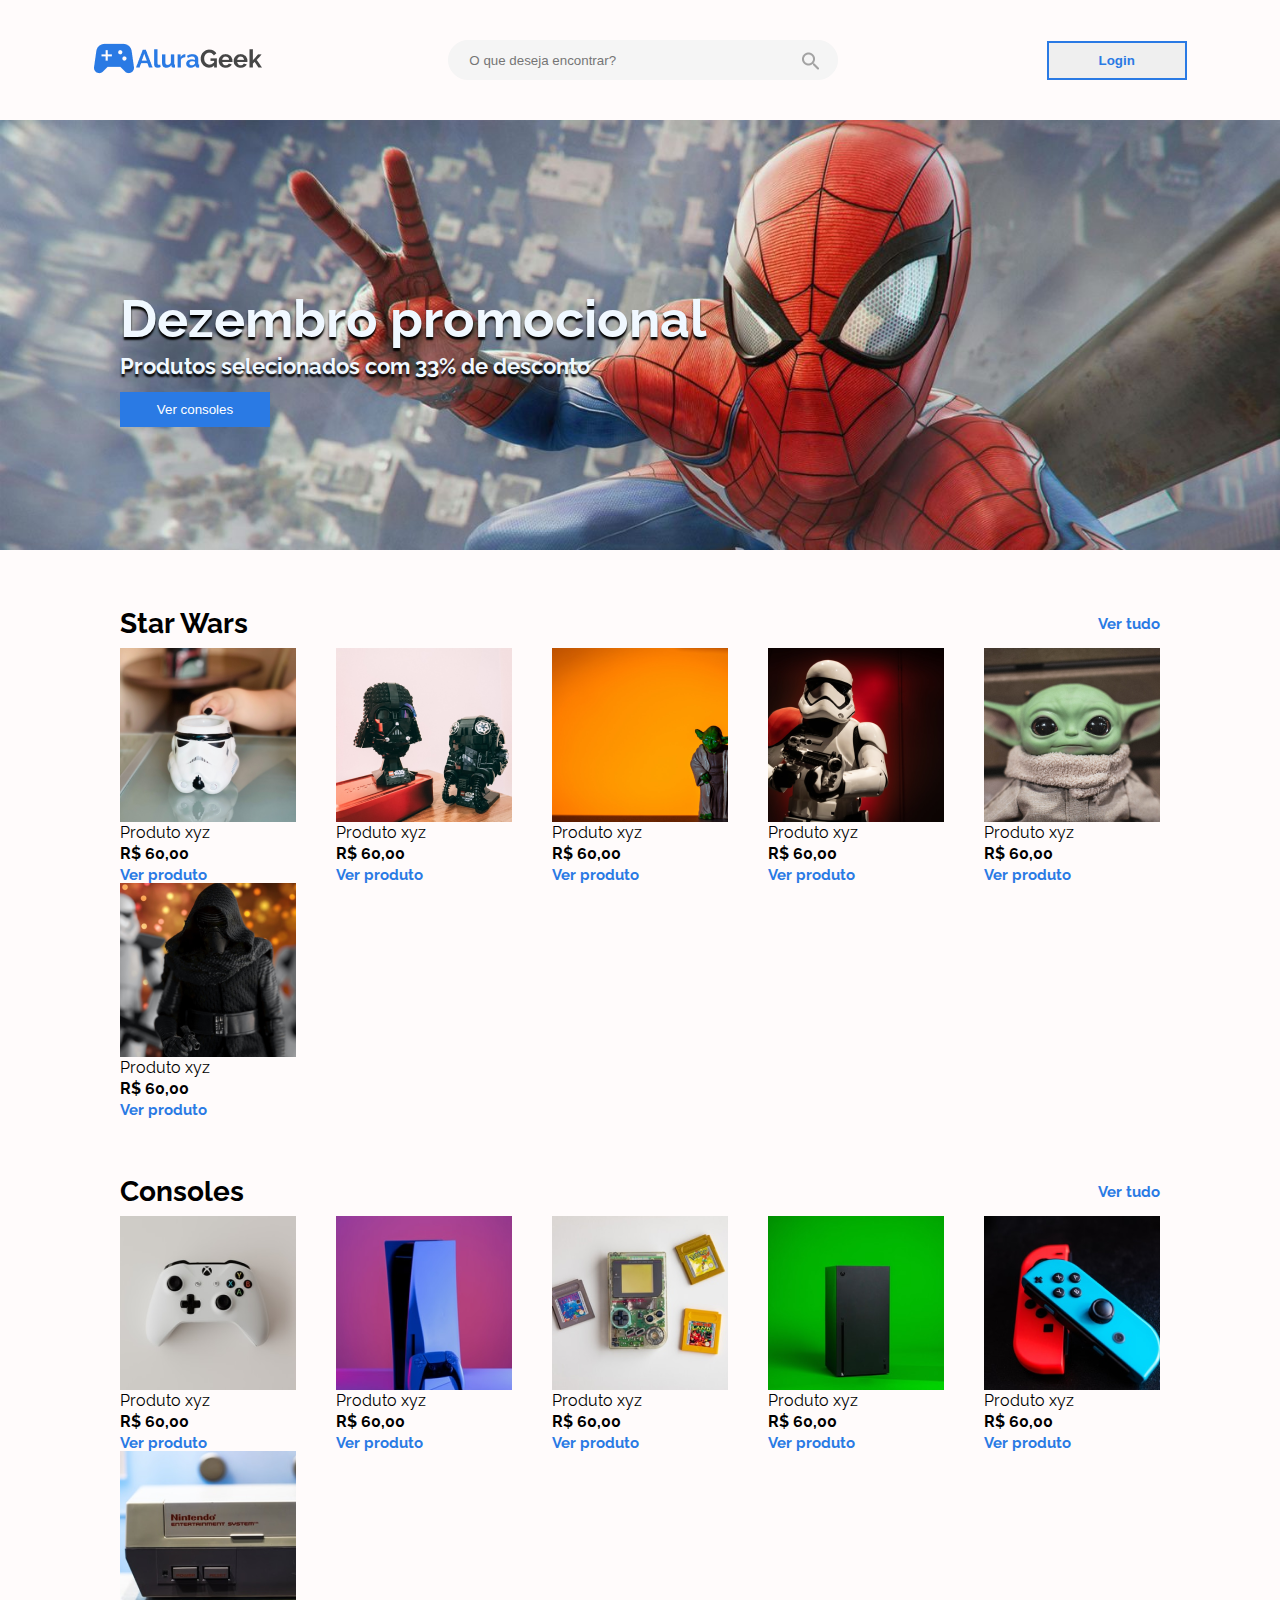
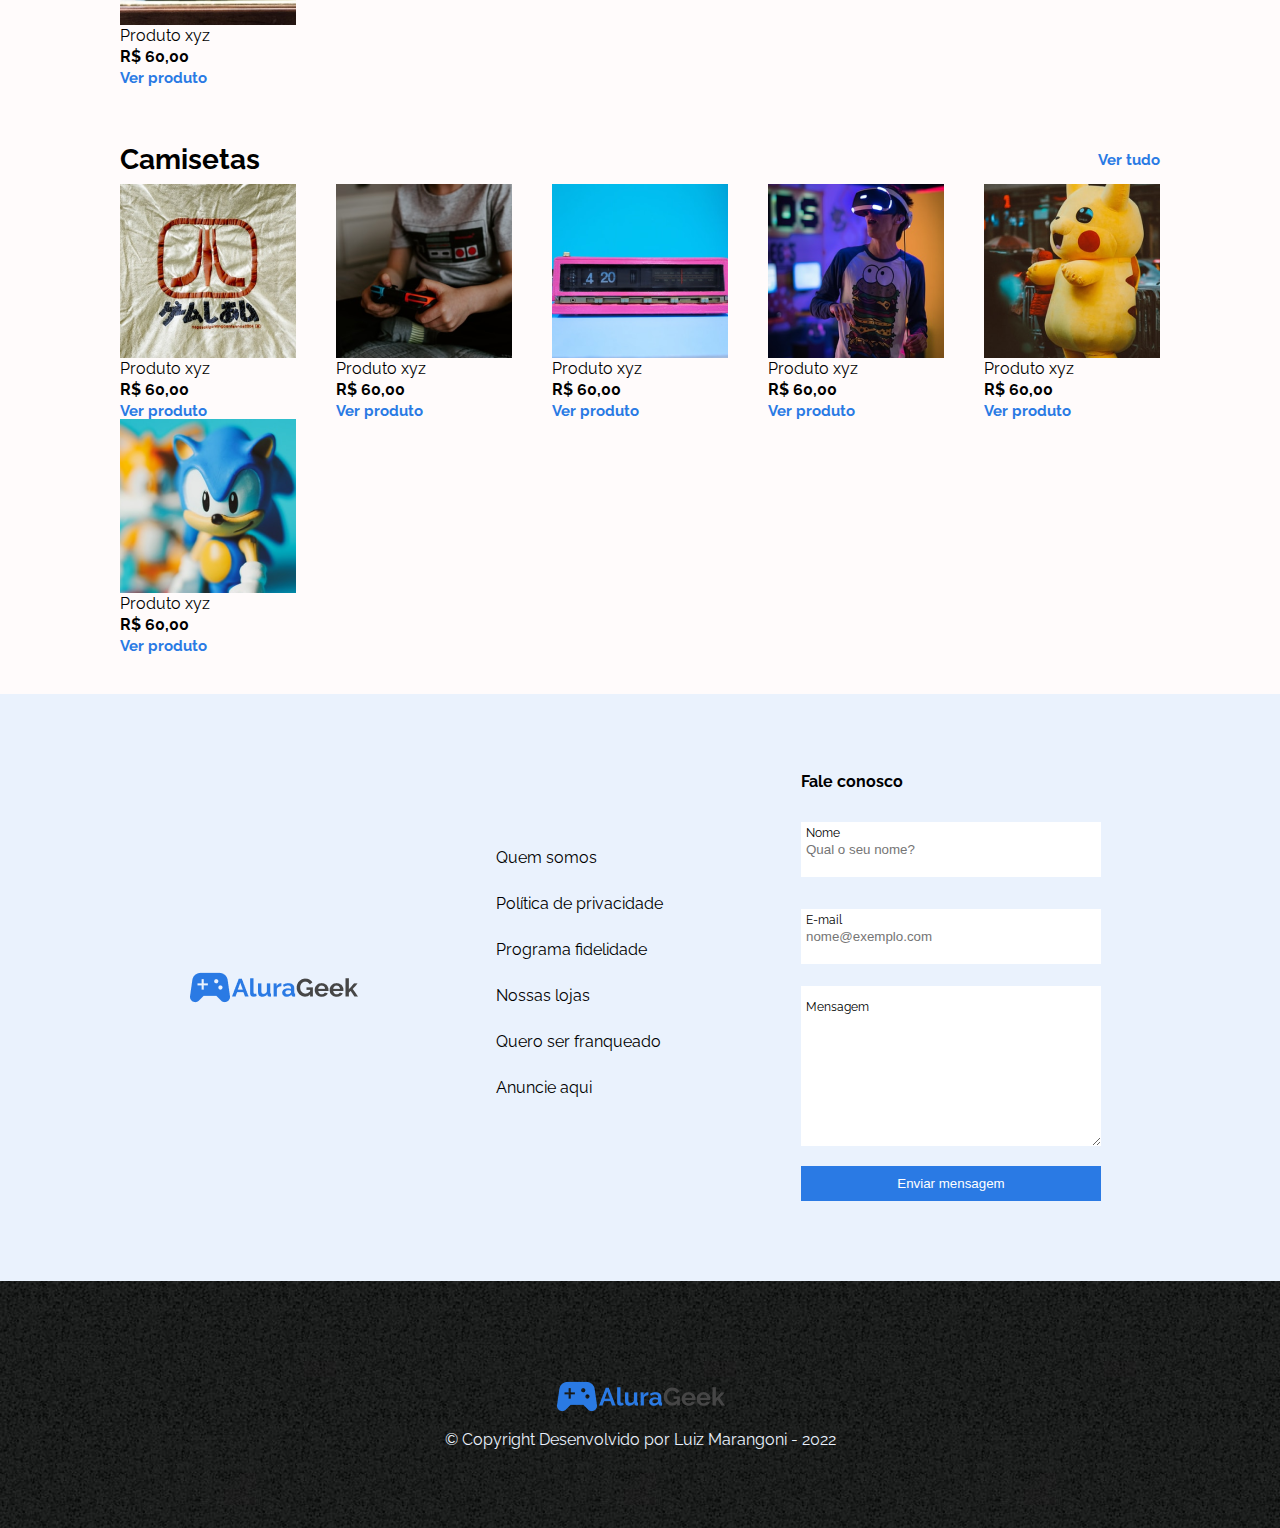
<file: index.html>
<!DOCTYPE html>
<html lang="pt-br">
    <head>
        <meta charset="UTF-8">
        <meta name="viewport" content="widht=device-width, initial-scale=1.0">
        <link rel="stylesheet" href="./css/reset.css">
        <link rel="stylesheet" href="./css/body.css">
        <link rel="stylesheet" href="./css/cabecalho/cabecalho.css">
        <link rel="stylesheet" href="./css/cabecalho/logo-alurageek/logo-alurageek.css">
        <link rel="stylesheet" href="./css/cabecalho/buscador/buscador.css">
        <link rel="stylesheet" href="./css/cabecalho/botão-login/botao-login.css">
        <link rel="stylesheet" href="./css/banner/banner.css">
        <link rel="stylesheet" href="./css/banner/banner-titulo.css">
        <link rel="stylesheet" href="./css/banner/banner-texto.css">
        <link rel="stylesheet" href="./css/banner/banner-botao.css">
        <link rel="stylesheet" href="./css/produtos/produtos.css">
        <link rel="stylesheet" href="./css/produtos/produtos-categoria.css">
        <link rel="stylesheet" href="./css/produtos/produtos-vitrine.css">
        <link rel="stylesheet" href="./css/produtos/produto-detalhes.css">
        <link rel="stylesheet" href="./css/formulario/formulario-container.css">
        <link rel="stylesheet" href="./css/formulario/formulario-completo.css">
        <link rel="stylesheet" href="./css/formulario/links-menu/link-item.css">
        <link rel="stylesheet" href="./css/formulario/faleConosco.css">
        <link rel="stylesheet" href="./css/rodape/rodape.css">
        <link href="https://fonts.googleapis.com/css2?family=Raleway&display=swap" rel="stylesheet">
        <title>Home -Alura Geek</title>
    </head>
    <body>
        <header class="cabecalho">
            <div class="logo__alurageek">
                <a href="./index.html"><img class="logo__controle" src="./img/controle_logo.png"></a>
                <a href="./index.html"><img class="logo__nome--alura" src="./img/alura_logo.png"></a>
                <a href="./index.html"><img class="logo__nome--geek"src="./img/geek_logo.png"></a>
            </div>
            <div class="buscador">
                <input class="buscador__input" type="search" placeholder="O que deseja encontrar?">
                <img class="buscador__lupa" src="./img/lupa.png">
            </div>
            <button class="botao__login"><a href="./login.html">Login</a></button>
        </header>
        <div class="banner">
                <h1 class="banner__titulo">Dezembro promocional</h1>
                <p class="banner__texto">Produtos selecionados com 33% de desconto</p>
                <button class="banner__botao" href="">Ver consoles</button>
        </div>
        <main class="produtos">
            <div class="produtos__categoria"> 
                <h2 class="produtos__categoria--nome">Star Wars</h2>
                <a class="produtos__categoria--link" href="">Ver tudo</a>
            </div>
            <div class="produtos__vitrine">
                <ul class="produto__detalhes">
                    <li class="produto__imagem"><img src="./img/caneca_storm.png"></li>
                    <li class="produto__nome">Produto xyz</li>
                    <li class="produto__preco">R$ 60,00</li>
                    <li><a class="produto__link" href="./produto.html">Ver produto</a></li>
                </ul>
                <ul class="produto__detalhes">
                    <li class="produto__imagem"><img src="./img/luminaria_darth_vader.png"></li>
                    <li>Produto xyz</li>
                    <li class="produto__preco">R$ 60,00</li>
                    <li><a class="produto__link" href="./produto.html">Ver produto</a></li>
                </ul>
                <ul class="produto__detalhes">
                    <li class="produto__imagem"><img src="./img/yoda.png"></li>
                    <li>Produto xyz</li>
                    <li class="produto__preco">R$ 60,00</li>
                    <li><a class="produto__link" href="./produto.html">Ver produto</a></li>
                </ul>
                <ul class="produto__detalhes">
                    <li class="produto__imagem"><img src="./img/storm.png"></li>
                    <li>Produto xyz</li>
                    <li class="produto__preco">R$ 60,00</li>
                    <li><a class="produto__link" href="./produto.html">Ver produto</a></li>
                </ul>
                <ul class="produto__detalhes">
                    <li class="produto__imagem"><img src="./img/baby_yoda.png"></li>
                    <li>Produto xyz</li>
                    <li class="produto__preco">R$ 60,00</li>
                    <li><a class="produto__link" href="./produto.html">Ver produto</a></li>
                </ul>
                <ul class="produto__detalhes">
                    <li class="produto__imagem"><img src="./img/new_darth.png"></li>
                    <li>Produto xyz</li>
                    <li class="produto__preco">R$ 60,00</li>
                    <li><a class="produto__link" href="./produto.html">Ver produto</a></li>
                </ul>
            </div>
            <div class="produtos__categoria"> 
                <h2 class="produtos__categoria--nome">Consoles</h2>
                <a class="produtos__categoria--link" href="./produto.html">Ver tudo</a>
            </div>
            <div class="produtos__vitrine">
                <ul class="produto__detalhes">
                    <li class="produto__imagem"><img src="./img/controle.png"></li>
                    <li>Produto xyz</li>
                    <li class="produto__preco">R$ 60,00</li>
                    <li><a class="produto__link" href="./produto.html">Ver produto</a></li>
                </ul>
                <ul class="produto__detalhes">
                    <li class="produto__imagem"><img src="./img/console.png"></li>
                    <li>Produto xyz</li>
                    <li class="produto__preco">R$ 60,00</li>
                    <li><a class="produto__link" href="./produto.html">Ver produto</a></li>
                </ul>
                <ul class="produto__detalhes">
                    <li class="produto__imagem"><img src="./img/portatil.png"></li>
                    <li>Produto xyz</li>
                    <li class="produto__preco">R$ 60,00</li>
                    <li><a class="produto__link" href="./produto.html">Ver produto</a></li>
                </ul>
                <ul class="produto__detalhes">
                    <li class="produto__imagem"><img src="./img/console2.png"></li>
                    <li>Produto xyz</li>
                    <li class="produto__preco">R$ 60,00</li>
                    <li><a class="produto__link" href="./produto.html">Ver produto</a></li>
                </ul class="produto__detalhes">
                <ul class="produto__detalhes">
                    <li class="produto__imagem"><img src="./img/portatil2.png"></li>
                    <li>Produto xyz</li>
                    <li class="produto__preco">R$ 60,00</li>
                    <li><a class="produto__link" href="./produto.html">Ver produto</a></li>
                </ul>
                <ul class="produto__detalhes">
                    <li class="produto__imagem"><img src="./img/console3.png"></li>
                    <li>Produto xyz</li>
                    <li class="produto__preco">R$ 60,00</li>
                    <li><a class="produto__link" href="./produto.html">Ver produto</a></li>
                </ul>
            </div>
            <div class="produtos__categoria"> 
                <h2 class="produtos__categoria--nome">Camisetas</h2>
                <a class="produtos__categoria--link" href="">Ver tudo</a>
            </div>
            <div class="produtos__vitrine">
                <ul class="produto__detalhes">
                    <li class="produto__imagem"><img src="./img/camiseta.png"></li>
                    <li>Produto xyz</li>
                    <li class="produto__preco">R$ 60,00</li>
                    <li><a class="produto__link" href="./produto.html">Ver produto</a></li>
                </ul>
                <ul class="produto__detalhes">
                    <li class="produto__imagem"><img src="./img/camiseta2.png"></li>
                    <li>Produto xyz</li>
                    <li class="produto__preco">R$ 60,00</li>
                    <li><a class="produto__link" href="./produto.html">Ver produto</a></li>
                </ul>
                <ul class="produto__detalhes">
                    <li class="produto__imagem"><img src="./img/retro.png"></li>
                    <li>Produto xyz</li>
                    <li class="produto__preco">R$ 60,00</li>
                    <li><a class="produto__link" href="./produto.html">Ver produto</a></li>
                </ul>
                <ul class="produto__detalhes">
                    <li class="produto__imagem"><img src="./img/camiseta3.png"></li>
                    <li>Produto xyz</li>
                    <li class="produto__preco">R$ 60,00</li>
                    <li><a class="produto__link" href="./produto.html">Ver produto</a></li>
                </ul>
                <ul class="produto__detalhes">
                    <li class="produto__imagem"><img src="./img/camiseta4.png"></li>
                    <li>Produto xyz</li>
                    <li class="produto__preco">R$ 60,00</li>
                    <li><a class="produto__link" href="./produto.html">Ver produto</a></li>
                </ul>
                <ul class="produto__detalhes">
                    <li class="produto__imagem"><img src="./img/camiseta5.png"></li>
                    <li>Produto xyz</li>
                    <li class="produto__preco">R$ 60,00</li>
                    <li><a class="produto__link" href="./produto.html">Ver produto</a></li>
                </ul>
            </div>
        </main>
        <div class="formulario__container">
            <div class="formulario__completo">
                <div class="logo__alurageek">
                    <img class="logo__controle" src="./img/controle_logo.png">
                    <img class="logo__nome--alura" src="./img/alura_logo.png">
                    <img class="logo__nome--geek"src="./img/geek_logo.png">
                </div>
                <div class="links">
                    <ul class="links__menu" >
                        <li class="link__item">Quem somos</li>
                        <li class="link__item">Política de privacidade</li>
                        <li class="link__item">Programa fidelidade</li>
                        <li class="link__item">Nossas lojas</li>
                        <li class="link__item">Quero ser franqueado</li>
                        <li class="link__item">Anuncie aqui</li>
                    </ul>
                </div>    
                <form class="faleConosco">
                    <h2 class="faleConosco__titulo">Fale conosco</h2>
                    <div class="faleConosco__formulario">
                        <label class="faleConosco__label"for="nome">Nome</label>
                        <input class="faleConosco__inputs" type="text" id="nome" name="nome"placeholder="Qual o seu nome?">
                        <label class="faleConosco__label" for="e-mail">E-mail</label>
                        <input class="faleConosco__inputs" type="email" id="e-mail" name="email" placeholder="nome@exemplo.com">
                        <label class="faleConosco__label" for="mensagem">Mensagem</label>
                        <textarea class="faleConosco__textarea"id="mensagem" name="mensagem"></textarea>
                        <input class="faleConosco__botao"type="submit" value="Enviar mensagem">
                    </div>
                </form>
            </div>
        </div>
        <footer class="rodape">
            <div class="logo__alurageek logo__alurageek--rodape">
                <img id="controle" src="./img/controle_logo.png">
                <img src="./img/alura_logo.png">
                <img src="./img/geek_logo.png">
            </div>
            <p class="copyright">&copy; Copyright Desenvolvido por Luiz Marangoni - 2022</p>
        </footer>
    <script src="./js/principal.js"></script>
    </body>
</html>
</file>
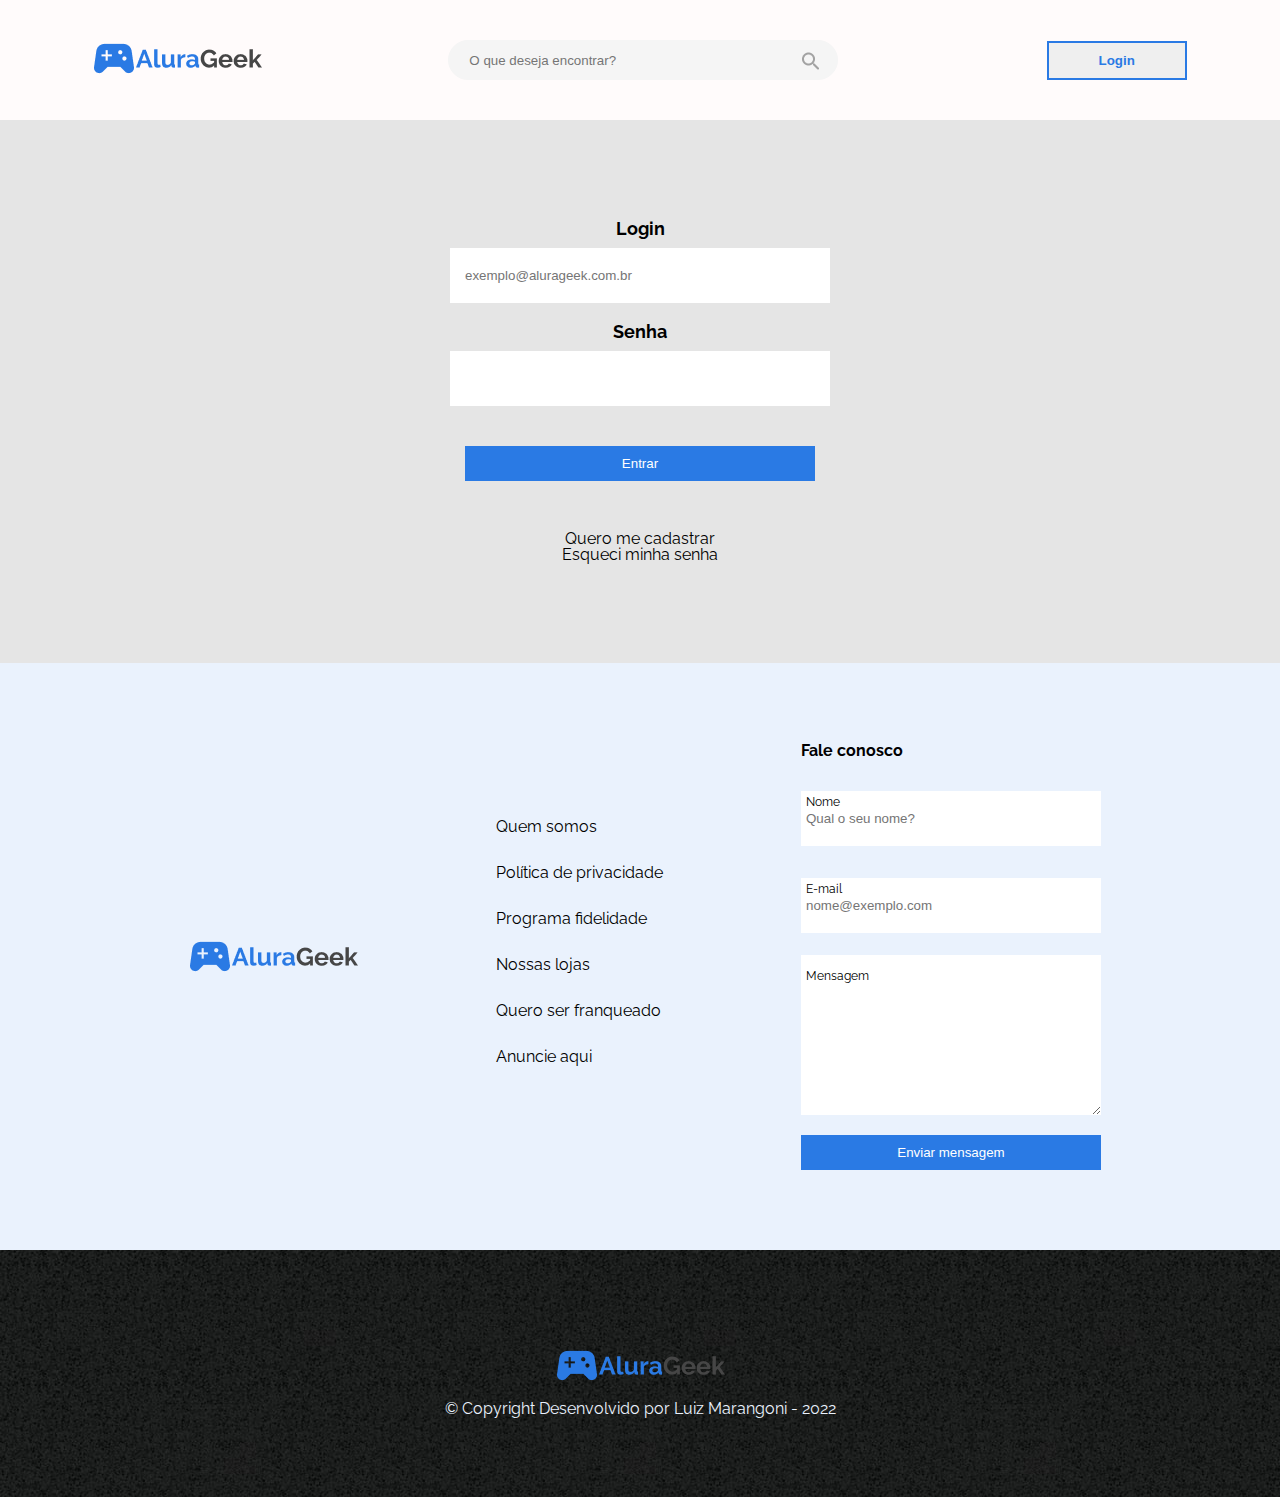
<file: login.html>
<!DOCTYPE html>
<html lang="pt-br">
    <head>
        <meta charset="UTF-8">
        <meta name="viewport" content="widht=device-width, initial-scale=1.0">
        <link rel="stylesheet" href="./css/reset.css">
        <link rel="stylesheet" href="./css/body.css">
        <link rel="stylesheet" href="./css/cabecalho/cabecalho.css">
        <link rel="stylesheet" href="./css/cabecalho/logo-alurageek/logo-alurageek.css">
        <link rel="stylesheet" href="./css/cabecalho/buscador/buscador.css">
        <link rel="stylesheet" href="./css/cabecalho/botão-login/botao-login.css">
        <link rel="stylesheet" href="./css/assinantes-login.css">
        <link rel="stylesheet" href="./css/formulario/formulario-container.css">
        <link rel="stylesheet" href="./css/formulario/formulario-completo.css">
        <link rel="stylesheet" href="./css/formulario/links-menu/link-item.css">
        <link rel="stylesheet" href="./css/formulario/faleConosco.css">
        <link rel="stylesheet" href="./css/rodape/rodape.css">
        <link href="https://fonts.googleapis.com/css2?family=Raleway&display=swap" rel="stylesheet">
        <title>Login - Área exclusiva</title>
    </head>
    <body>
        <header class="cabecalho">
            <div class="logo__alurageek">
                <a href="./index.html"><img class="logo__controle" src="./img/controle_logo.png"></a>
                <a href="./index.html"><img class="logo__nome--alura" src="./img/alura_logo.png"></a>
                <a href="./index.html"><img class="logo__nome--geek"src="./img/geek_logo.png"></a>
            </div>
            <div class="buscador">
                <input class="buscador__input" type="search" placeholder="O que deseja encontrar?">
                <img class="buscador__lupa" src="./img/lupa.png">
            </div>
            <button class="botao__login"><a href="./login.html">Login</a></button>
        </header>
        <div class="assinantes__login">
            <label class="assinantes__label"for="assinantes__usuario-login">Login</label>
            <input type="e-mail" class="assinantes__usuario" id="assinantes__usuario-login" placeholder="exemplo@alurageek.com.br">
            <label class="assinantes__label" for="assinantes__usuario-senha">Senha</label>
            <input type="password" class="assinantes__usuario" id="assinantes__usuario-senha">
            <button class="botao__entrar">Entrar</button>
            <a class="links__cadastrar">Quero me cadastrar</a>
            <a class="links__esqueciSenha">Esqueci minha senha</a>
        </div>
        <div class="formulario__container">
            <div class="formulario__completo">
                <div class="logo__alurageek">
                    <img class="logo__controle" src="./img/controle_logo.png">
                    <img class="logo__nome--alura" src="./img/alura_logo.png">
                    <img class="logo__nome--geek"src="./img/geek_logo.png">
                </div>
                <div class="links">
                    <ul class="links__menu" >
                        <li class="link__item">Quem somos</li>
                        <li class="link__item">Política de privacidade</li>
                        <li class="link__item">Programa fidelidade</li>
                        <li class="link__item">Nossas lojas</li>
                        <li class="link__item">Quero ser franqueado</li>
                        <li class="link__item">Anuncie aqui</li>
                    </ul>
                </div>    
                <form class="faleConosco">
                    <h2 class="faleConosco__titulo">Fale conosco</h2>
                    <div class="faleConosco__formulario">
                        <label class="faleConosco__label"for="nome">Nome</label>
                        <input class="faleConosco__inputs" type="text" id="nome" placeholder="Qual o seu nome?">
                        <label class="faleConosco__label" for="e-mail">E-mail</label>
                        <input class="faleConosco__inputs" type="email" id="e-mail" placeholder="nome@exemplo.com">
                        <label class="faleConosco__label" for="mensagem">Mensagem</label>
                        <textarea class="faleConosco__textarea"id="mensagem"></textarea>
                        <input class="faleConosco__botao"type="submit" value="Enviar mensagem">
                    </div>
                </form>
            </div>
        </div>
        <footer class="rodape">
            <div class="logo__alurageek logo__alurageek--rodape">
                <img id="controle" src="./img/controle_logo.png">
                <img src="./img/alura_logo.png">
                <img src="./img/geek_logo.png">
            </div>
            <p class="copyright">&copy; Copyright Desenvolvido por Luiz Marangoni - 2022</p>
        </footer>
    </body>
</html>
</file>
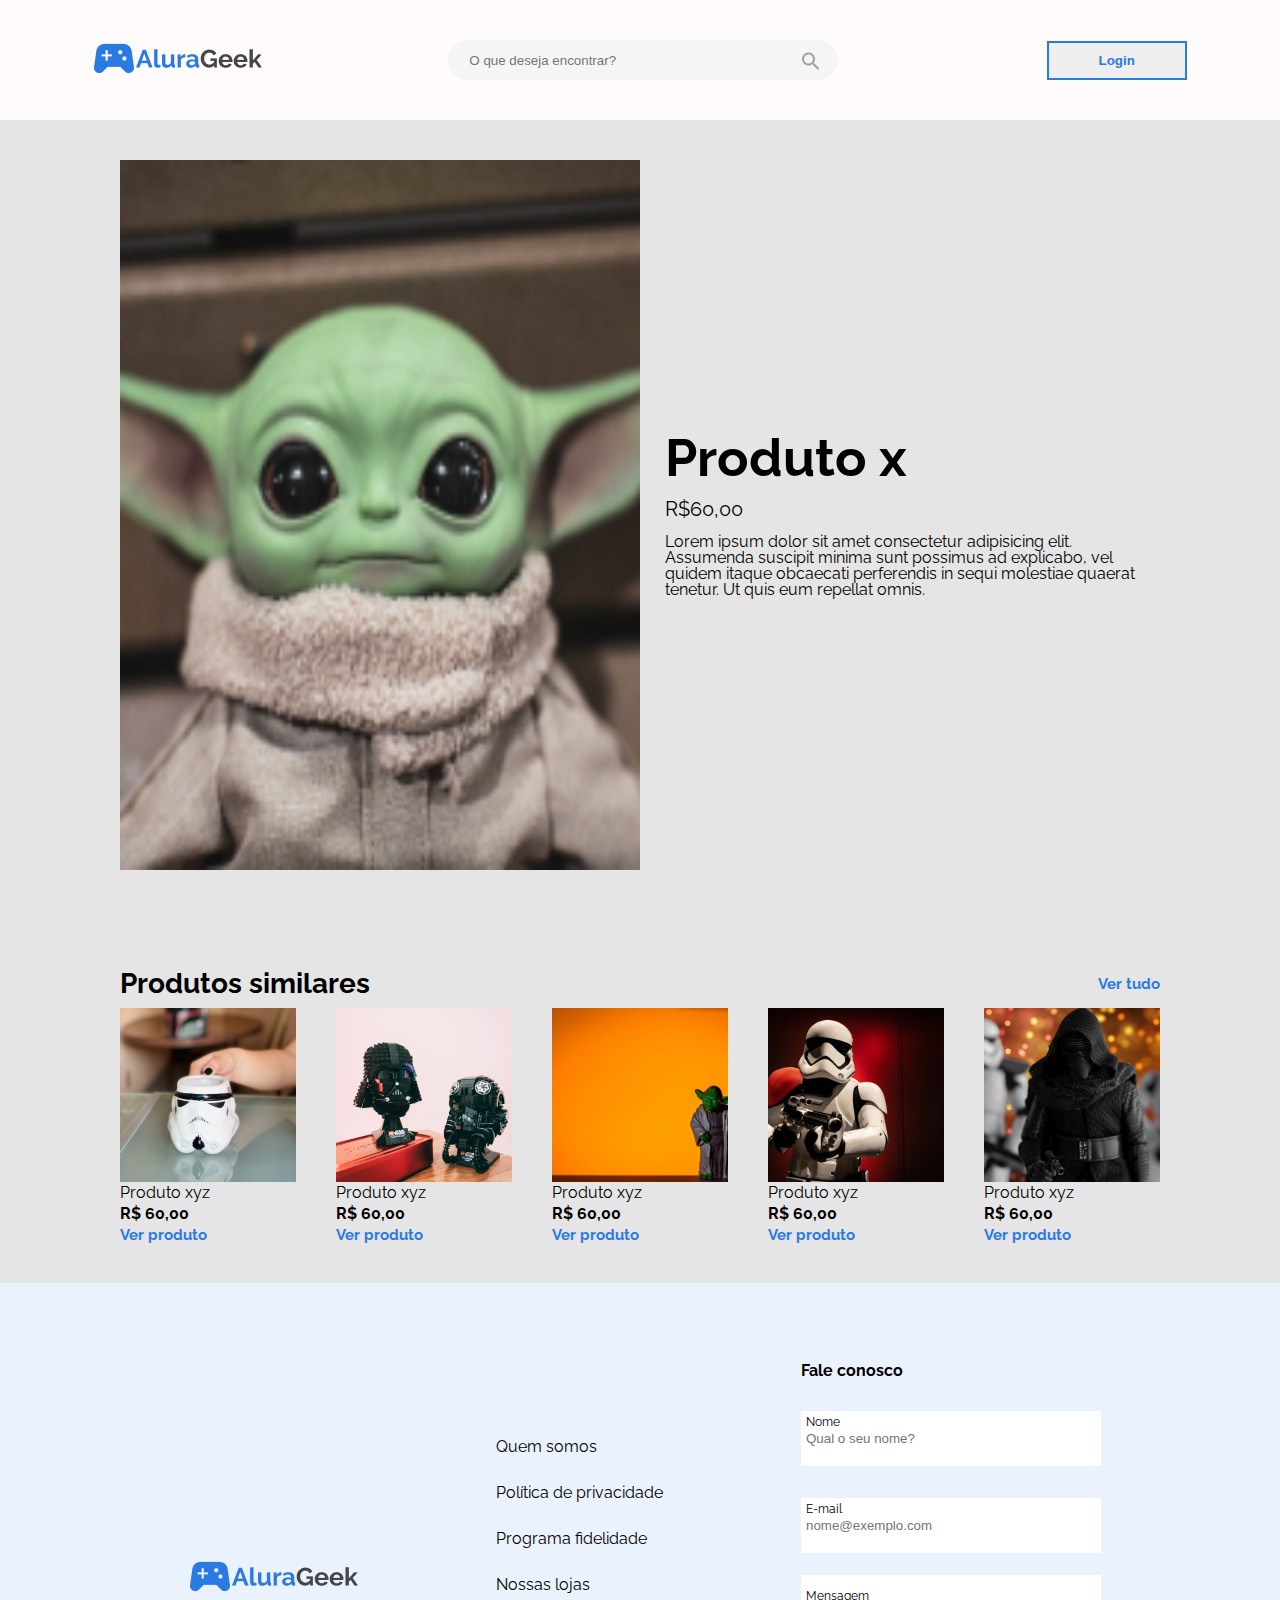
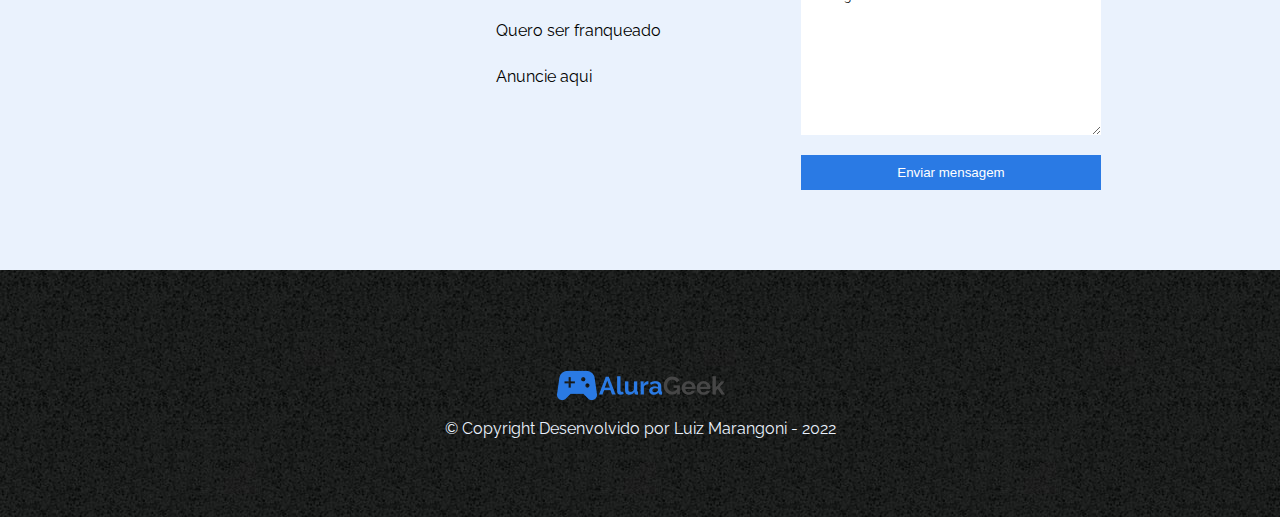
<file: produto.html>
<!DOCTYPE html>
<html lang="pt-br">
    <head>
        <meta charset="UTF-8">
        <meta name="viewport" content="widht=device-width, initial-scale=1.0">
        <link rel="stylesheet" href="./css/reset.css">
        <link rel="stylesheet" href="./css/body.css">
        <link rel="stylesheet" href="./css/cabecalho/cabecalho.css">
        <link rel="stylesheet" href="./css/cabecalho/logo-alurageek/logo-alurageek.css">
        <link rel="stylesheet" href="./css/cabecalho/buscador/buscador.css">
        <link rel="stylesheet" href="./css/cabecalho/botão-login/botao-login.css">
        <link rel="stylesheet" href="./css/produtos/produto-x.css">
        <link rel="stylesheet" href="./css/produtos/produtos-vitrine.css">
        <link rel="stylesheet" href="./css/produtos/produtos-categoria.css">
        <link rel="stylesheet" href="./css/produtos/produto-detalhes.css">
        <link rel="stylesheet" href="./css/formulario/formulario-container.css">
        <link rel="stylesheet" href="./css/formulario/formulario-completo.css">
        <link rel="stylesheet" href="./css/formulario/links-menu/link-item.css">
        <link rel="stylesheet" href="./css/formulario/faleConosco.css">
        <link rel="stylesheet" href="./css/rodape/rodape.css">
        <link href="https://fonts.googleapis.com/css2?family=Raleway&display=swap" rel="stylesheet">
        <title>Produto x - categoria y</title>
    </head>
    <body>
        <header class="cabecalho">
            <div class="logo__alurageek">
                <a href="./index.html"><img class="logo__controle" src="./img/controle_logo.png"></a>
                <a href="./index.html"><img class="logo__nome--alura" src="./img/alura_logo.png"></a>
                <a href="./index.html"><img class="logo__nome--geek"src="./img/geek_logo.png"></a>
            </div>
            <div class="buscador">
                <input class="buscador__input" type="search" placeholder="O que deseja encontrar?">
                <img class="buscador__lupa" src="./img/lupa.png">
            </div>
            <button class="botao__login"><a href="./login.html">Login</a></button>
        </header>
        <div class="produto__x">
            <div class="produto__principal">
                <img class="produto__principal--img"src="img/baby_yoda.png">
                <div class="produto__principal--descricao">
                    <h2 class="produto__principal--nome">Produto x</h2>
                    <h3 class="produto__principal--preco"> R$60,00</h3>
                    <p class="produto__principal--detalhamento"> Lorem ipsum dolor sit amet consectetur adipisicing elit. Assumenda suscipit minima sunt possimus ad explicabo, vel quidem itaque obcaecati perferendis in sequi molestiae quaerat tenetur. Ut quis eum repellat omnis.</p>
                </div>    
                
            </div>
            <div class="produtos__categoria"> 
                <h2 class="produtos__categoria--nome">Produtos similares</h2>
                <a class="produtos__categoria--link" href="">Ver tudo</a>
            </div>
            <div class="produtos__vitrine">
                <ul class="produto__detalhes">
                    <li class="produto__imagem"><img src="./img/caneca_storm.png"></li>
                    <li class="produto__nome">Produto xyz</li>
                    <li class="produto__preco">R$ 60,00</li>
                    <li><a class="produto__link" href="">Ver produto</a></li>
                </ul>
                <ul class="produto__detalhes">
                    <li class="produto__imagem"><img src="./img/luminaria_darth_vader.png"></li>
                    <li>Produto xyz</li>
                    <li class="produto__preco">R$ 60,00</li>
                    <li><a class="produto__link" href="">Ver produto</a></li>
                </ul>
                <ul class="produto__detalhes">
                    <li class="produto__imagem"><img src="./img/yoda.png"></li>
                    <li>Produto xyz</li>
                    <li class="produto__preco">R$ 60,00</li>
                    <li><a class="produto__link" href="">Ver produto</a></li>
                </ul>
                <ul class="produto__detalhes">
                    <li class="produto__imagem"><img src="./img/storm.png"></li>
                    <li>Produto xyz</li>
                    <li class="produto__preco">R$ 60,00</li>
                    <li><a class="produto__link" href="">Ver produto</a></li>
                </ul>
                <ul class="produto__detalhes">
                    <li class="produto__imagem"><img src="./img/new_darth.png"></li>
                    <li>Produto xyz</li>
                    <li class="produto__preco">R$ 60,00</li>
                    <li><a class="produto__link" href="">Ver produto</a></li>
                </ul>
            </div>
        </div>
        <div class="formulario__container">
            <div class="formulario__completo">
                <div class="logo__alurageek">
                    <img class="logo__controle" src="./img/controle_logo.png">
                    <img class="logo__nome--alura" src="./img/alura_logo.png">
                    <img class="logo__nome--geek"src="./img/geek_logo.png">
                </div>
                <div class="links">
                    <ul class="links__menu" >
                        <li class="link__item">Quem somos</li>
                        <li class="link__item">Política de privacidade</li>
                        <li class="link__item">Programa fidelidade</li>
                        <li class="link__item">Nossas lojas</li>
                        <li class="link__item">Quero ser franqueado</li>
                        <li class="link__item">Anuncie aqui</li>
                    </ul>
                </div>    
                <form class="faleConosco">
                    <h2 class="faleConosco__titulo">Fale conosco</h2>
                    <div class="faleConosco__formulario">
                        <label class="faleConosco__label"for="nome">Nome</label>
                        <input class="faleConosco__inputs" type="text" id="nome" placeholder="Qual o seu nome?">
                        <label class="faleConosco__label" for="e-mail">E-mail</label>
                        <input class="faleConosco__inputs" type="email" id="e-mail" placeholder="nome@exemplo.com">
                        <label class="faleConosco__label" for="mensagem">Mensagem</label>
                        <textarea class="faleConosco__textarea"id="mensagem"></textarea>
                        <input class="faleConosco__botao"type="submit" value="Enviar mensagem">
                    </div>
                </form>
            </div>
        </div>
        <footer class="rodape">
            <div class="logo__alurageek logo__alurageek--rodape">
                <img id="controle" src="./img/controle_logo.png">
                <img src="./img/alura_logo.png">
                <img src="./img/geek_logo.png">
            </div>
            <p class="copyright">&copy; Copyright Desenvolvido por Luiz Marangoni - 2022</p>
        </footer>
    </body>
</html>
</file>
<file: css/body.css>
body{
    background:rgb(255, 251, 251);
    font-family: 'Raleway', sans-serif;
    margin: 0px;
}
</file>
<file: css/cabecalho/cabecalho.css>
.cabecalho{
    display: flex;
    justify-content: space-around;
    margin: 40px auto;
    align-items: center;
}
</file>
<file: css/cabecalho/logo-alurageek/logo-alurageek.css>
.logo__alurageek{
    display: flex;
    align-items: center;
}
</file>
<file: css/cabecalho/buscador/buscador.css>
.buscador__input{
    width: 390px;
    height: 40px;
    padding: 15px 20px;
    border: 1px solid #f5f5f5;
    border-radius: 20px;
    background-color: #F5F5F5;   
}

.buscador__lupa{
    position:relative;
    top:5px;
    right:40px;
}
@media screen and (max-width: 460px) {
    .buscador__input{
        display: none;
    }
    .buscador__lupa{
        position: static;
        justify-content: flex-end;
    }
}
</file>
<file: css/cabecalho/botão-login/botao-login.css>
.botao__login{
    border: 2px solid #2A7AE4;
    padding: 10px 50px;
    color: #2A7AE4;
    font-weight: bold;
    text-decoration: none;
}

.botao__login a {
    color: #2A7AE4;;
    text-decoration: none;
}
</file>
<file: css/banner/banner.css>
.banner{
    background-image: url(../../img/homem-aranha.jpg);
    background-size: cover;
    display: flex;
    flex-direction: column;
    height: 430px;
    justify-content: center;
    margin: 40px auto;
}

@media screen and (max-width: 468px) {
    .banner{
        height: auto;
        text-align: center;
        padding: 80px auto; 
    }

}
</file>
<file: css/banner/banner-titulo.css>
.banner__titulo{
    color: aliceblue;
    font-size: 52px;
    font-weight: bold;
    margin: 50px 0px 10px 120px;
    text-shadow: 0 3px 2px black;
}

@media screen and (max-width: 468px) {
    .banner__titulo {
        margin: 35px 50px;
        text-align: center;
    }
}
</file>
<file: css/banner/banner-texto.css>
.banner__texto{
    color: aliceblue;
    font-size: 22px;
    font-weight: bold;
    margin: 0 0px 15px 120px;
    text-shadow: 0 3px 2px black;
}
@media screen and (max-width: 468px) {
    .banner__texto {
        margin: 0px 30px 35px 35px;
        text-align: center;
    }
}
</file>
<file: css/banner/banner-botao.css>
.banner__botao{
    
    background-color: #2A7AE4;
    border: none;
    color: white;
    margin-left: 120px;
    padding: 10px 30px;
    transition: 1s all;
    width: 150px;
}

.banner__botao:hover{
    background-color: red;
    transform: scale(1.2);
}

@media screen and (max-width: 460px) {
    .banner__botao{
        margin-bottom: 20px;
    }
    
}
</file>
<file: css/produtos/produtos.css>
.produtos {
    margin: 40px auto;   
   
}
</file>
<file: css/produtos/produtos-categoria.css>
.produtos__categoria{
    align-items: center;
    display: flex;
    justify-content: space-between;
    margin: 60px 120px 10px 120px;
    font-weight: bold;
}

.produtos__categoria--nome{
    font-size: 28px ;

}

.produtos__categoria--link{
    font-size: 15px;
    text-decoration: none;
    color: #2A7AE4;
    font-weight: bold;
}

@media screen and (max-width: 460px) {
    .produtos__categoria {
    background: #efefef;
    margin: 40px 0px 0px 0px; 
    padding: 20px;
    }
}
</file>
<file: css/produtos/produtos-vitrine.css>
.produtos__vitrine{
    display: flex;
    flex-wrap: wrap;
    justify-content: space-between; 
    margin: 0px 120px;
    padding: 40px auto;
}

@media screen and (max-width: 460px){
    .produtos__vitrine {
        margin: 0px 20px;
        justify-content: space-between;
    }
    
}
</file>
<file: css/produtos/produto-detalhes.css>
.produto__detalhes{
    display: flex;
    flex-direction: column;
    justify-content: center;
    list-style: none;
    padding: 0px;
}
.produto__preco{
    font-weight: bold;
    padding:5px 5px 5px 0px;
}
.produto__link{
    font-size: 15px;
    text-decoration: none;
    color: #2A7AE4; 
    font-weight: bold;
}

@media screen and (max-width: 460px) {
    .produto__detalhes{
        align-items: center;
        width: 40%;
        justify-content: space-around; 
        margin: 2%;
    }
}
</file>
<file: css/formulario/formulario-container.css>
.formulario__container{
    background: #EAF2FD;
}
</file>
<file: css/formulario/formulario-completo.css>
.formulario__completo{
    align-items: center;
    display: flex;
    flex-wrap: wrap;
    justify-content: space-around;
    margin: 0px 120px;
    padding: 80px 0px;
}
</file>
<file: css/formulario/links-menu/link-item.css>
.links{
   margin: 30px 0px;
}
.link__item{
   padding-bottom: 30px;
   list-style: none;
}
</file>
<file: css/formulario/faleConosco.css>
.faleConosco__titulo{
    font-weight: bold;
    margin: 0 0 10px 0
}
.faleConosco__label{
    position: relative;
    font-size: 12px;
    top: 27px;
    left: 5px;
}
.faleConosco__inputs{
    padding: 20px 5px;
    margin: 10px 0px;
    font: 16px;
    border: none;
}
.faleConosco__formulario{
display: flex;
    width: 290px;
    flex-direction: column;
    flex-wrap: wrap;
}
.faleConosco__textarea{
width: 290px;
height: 100px;
padding: 30px 5px;
border: none;
}
.faleConosco__botao{
    background-color: #2A7AE4;
    border: none;
    color: white;
    margin-top: 20px;
    padding: 10px 30px;
    transition: 1s all;
    width: 300px;    
}
.faleConosco__botao:hover{
    background-color: red;
    transform: scale(1.2);
}
</file>
<file: css/rodape/rodape.css>
.rodape{
    background: url(../../img/bg.jpg);
    text-align: center;
    color:#EAF2FD;
    padding: 80px;
}
.logo__alurageek--rodape{
    justify-content: center;
    margin: 20px auto;
}
</file>
<file: css/assinantes-login.css>
.assinantes__login{
    align-items: center;
    background-color: #E5E5E5;
    display: flex;
    flex-direction: column;
    justify-content: center;
    margin: 0px auto; 
    padding: 100px;
}

.assinantes__usuario{
    border: none;
    width: 350px;
    margin-bottom: 20px;
    padding: 20px 15px;   
}

.assinantes__label{
    padding-bottom: 10px;
    font-size: 18px;
    font-weight: bold;
}

.botao__entrar{
    background-color: #2A7AE4;
    border: none;
    color: white;
    margin-top: 20px;
    padding: 10px 30px;
    transition: 1s all;
    width: 350px;  
}

.botao__entrar:hover{ 
    background-color: red;
    transform: scale(1.2);
}

.links__cadastrar{
    padding-top: 50px;
}
</file>
<file: css/produtos/produto-x.css>
.produto__x{
    background: #E5E5E5;  
    padding-bottom: 40px;     
}
.produto__principal{
    display: flex;
    padding: 40px 120px;
    justify-content: space-between;
    height: calc( 100vh - 190px )
}

.produto__principal--descricao{
    display: flex;
    flex-direction: column;
    width: 50%;
    margin: auto 15px;
}

.produto__principal--img{
    width: 50%;
    padding-right: 10px;
    
}

.produto__principal--nome{
    font-size: 52px;
    font-weight: bold;  
    padding-bottom: 15px;
}

.produto__principal--preco{
    font-size: 20px;
    padding-bottom: 15px;
}

@media screen and (max-width: 460px) {
    .produto__principal{
        flex-direction: column;
        padding: 0px;
    }
    .produto__principal--descricao{
        width:100%;
        margin: 10px 5px ;
    }
    .produto__principal--img{
        width: 100%;
        height: 80%;
    }
}
</file>
